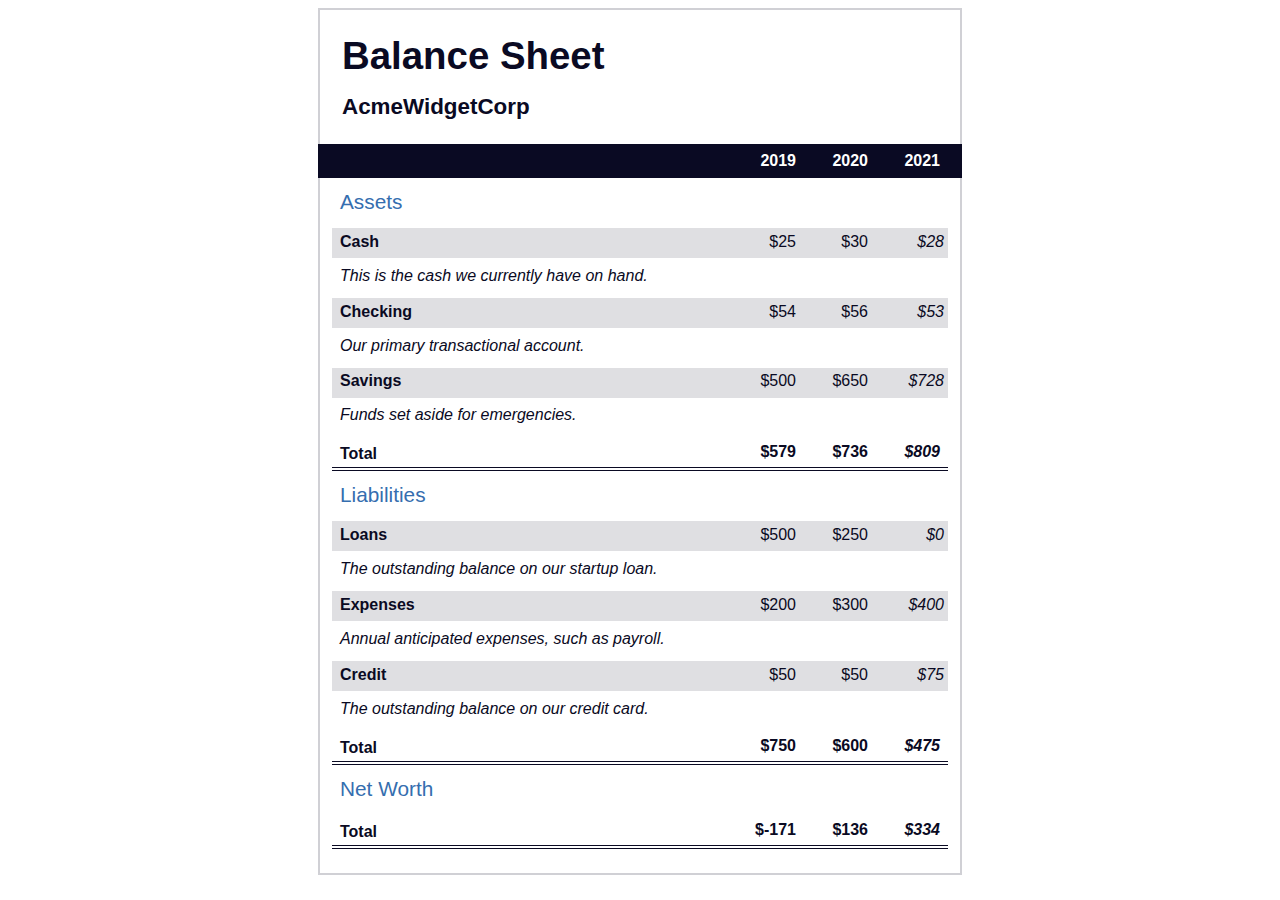
<file: balancesheet_pseudoselectors/index.html>
<!DOCTYPE html>
<html lang="en">

<head>
    <meta charset="UTF-8">
    <meta name="viewport" content="width=device-width, initial-scale=1.0">
    <title>Balance Sheet</title>
    <link rel="stylesheet" href="./styles.css">
</head>

<body>
    <main>
        <section>
            <h1>
                <span class="flex">
                    <span>AcmeWidgetCorp</span>
                    <span>Balance Sheet</span>
                </span>
            </h1>
            <div id="years" aria-hidden="true">
                <span class="year">2019</span>
                <span class="year">2020</span>
                <span class="year">2021</span>
            </div>
            <div class="table-wrap">
                <table>
                    <caption>Assets</caption>
                    <thead>
                        <tr>
                            <td></td>
                            <th><span class="sr-only year">2019</span></th>
                            <th><span class="sr-only year">2020</span></th>
                            <th class="current"><span class="sr-only year">2021</span></th>
                        </tr>
                    </thead>
                    <tbody>
                        <tr class="data">
                            <th>Cash <span class="description">This is the cash we currently have on hand.</span></th>
                            <td>$25</td>
                            <td>$30</td>
                            <td class="current">$28</td>
                        </tr>
                        <tr class="data">
                            <th>Checking <span class="description">Our primary transactional account.</span></th>
                            <td>$54</td>
                            <td>$56</td>
                            <td class="current">$53</td>
                        </tr>
                        <tr class="data">
                            <th>Savings <span class="description">Funds set aside for emergencies.</span></th>
                            <td>$500</td>
                            <td>$650</td>
                            <td class="current">$728</td>
                        </tr>
                        <tr class="total">
                            <th>Total <span class="sr-only">Assets</span></th>
                            <td>$579</td>
                            <td>$736</td>
                            <td class="current">$809</td>
                        </tr>
                    </tbody>
                </table>
                <table>
                    <caption>Liabilities</caption>
                    <thead>
                        <tr>
                            <td></td>
                            <th><span class="sr-only">2019</span></th>
                            <th><span class="sr-only">2020</span></th>
                            <th><span class="sr-only">2021</span></th>
                        </tr>
                    </thead>
                    <tbody>
                        <tr class="data">
                            <th>Loans <span class="description">The outstanding balance on our startup loan.</span></th>
                            <td>$500</td>
                            <td>$250</td>
                            <td class="current">$0</td>
                        </tr>
                        <tr class="data">
                            <th>Expenses <span class="description">Annual anticipated expenses, such as payroll.</span>
                            </th>
                            <td>$200</td>
                            <td>$300</td>
                            <td class="current">$400</td>
                        </tr>
                        <tr class="data">
                            <th>Credit <span class="description">The outstanding balance on our credit card.</span></th>
                            <td>$50</td>
                            <td>$50</td>
                            <td class="current">$75</td>
                        </tr>
                        <tr class="total">
                            <th>Total <span class="sr-only">Liabilities</span></th>
                            <td>$750</td>
                            <td>$600</td>
                            <td class="current">$475</td>
                        </tr>
                    </tbody>
                </table>
                <table>
                    <caption>Net Worth</caption>
                    <thead>
                        <tr>
                            <td></td>
                            <th><span class="sr-only">2019</span></th>
                            <th><span class="sr-only">2020</span></th>
                            <th><span class="sr-only">2021</span></th>
                        </tr>
                    </thead>
                    <tbody>
                        <tr class="total">
                            <th>Total <span class="sr-only">Net Worth</span></th>
                            <td>$-171</td>
                            <td>$136</td>
                            <td class="current">$334</td>
                        </tr>
                    </tbody>
                </table>
            </div>
        </section>
    </main>
</body>

</html>
</file>
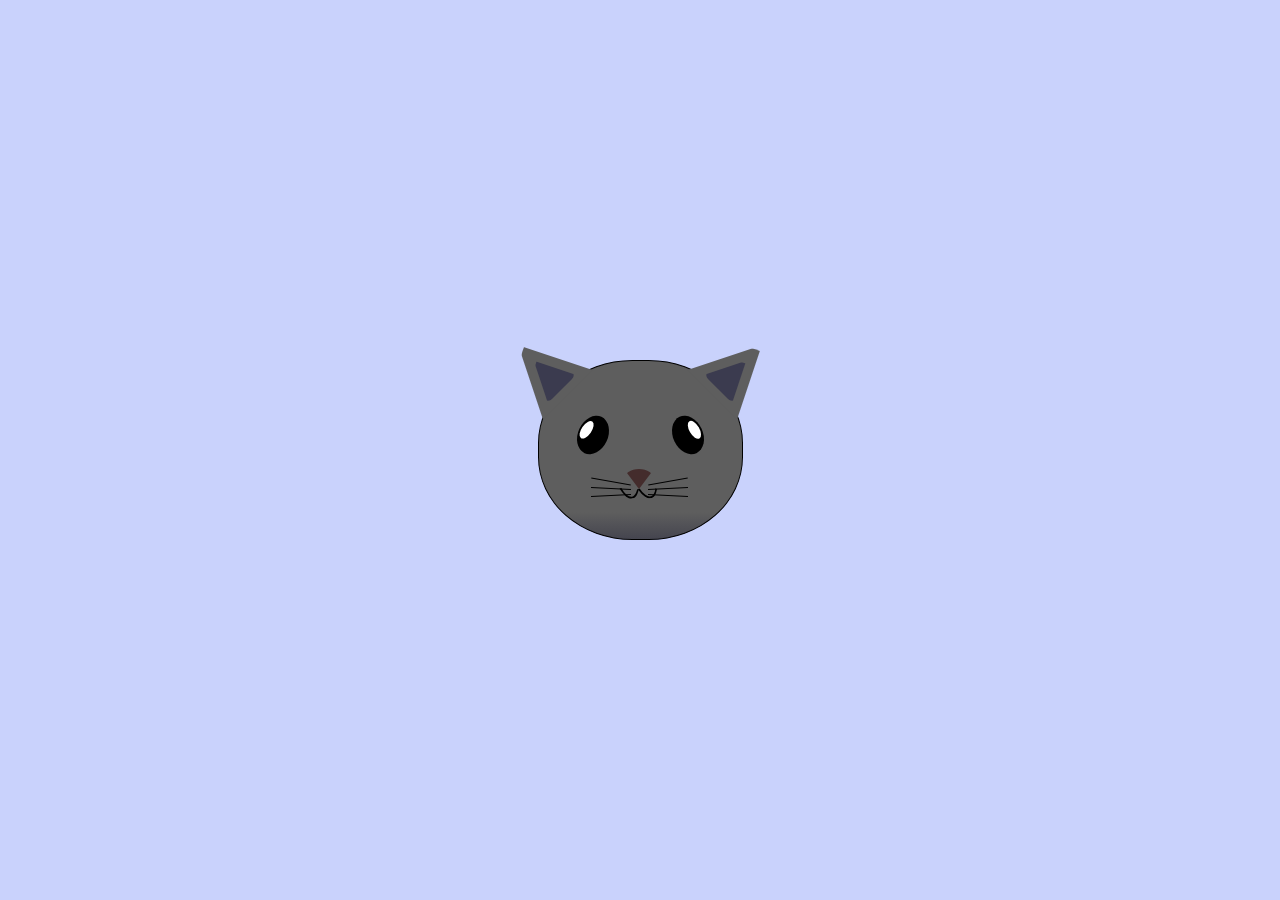
<file: cat_painting/index.html>
<!DOCTYPE html>
<html lang="en">

<head>
    <meta charset="UTF-8">
    <title>fCC Cat Painting</title>
    <link rel="stylesheet" href="./styles.css">
</head>

<body>
    <main>
        <div class="cat-head">
            <div class="cat-ears">
                <div class="cat-left-ear">
                    <div class="cat-left-inner-ear"></div>
                </div>
                <div class="cat-right-ear">
                    <div class="cat-right-inner-ear"></div>
                </div>
            </div>

            <div class="cat-eyes">
                <div class="cat-left-eye">
                    <div class="cat-left-inner-eye"></div>
                </div>
                <div class="cat-right-eye">
                    <div class="cat-right-inner-eye"></div>
                </div>
            </div>

            <div class="cat-nose"></div>

            <div class="cat-mouth">
                <div class="cat-mouth-line-left"></div>
                <div class="cat-mouth-line-right"></div>
            </div>

            <div class="cat-whiskers">
                <div class="cat-whiskers-left">
                    <div class="cat-whisker-left-top"></div>
                    <div class="cat-whisker-left-middle"></div>
                    <div class="cat-whisker-left-bottom"></div>
                </div>
                <div class="cat-whiskers-right">
                    <div class="cat-whisker-right-top"></div>
                    <div class="cat-whisker-right-middle"></div>
                    <div class="cat-whisker-right-bottom"></div>
                </div>
            </div>

        </div>
    </main>
</body>

</html>
</file>
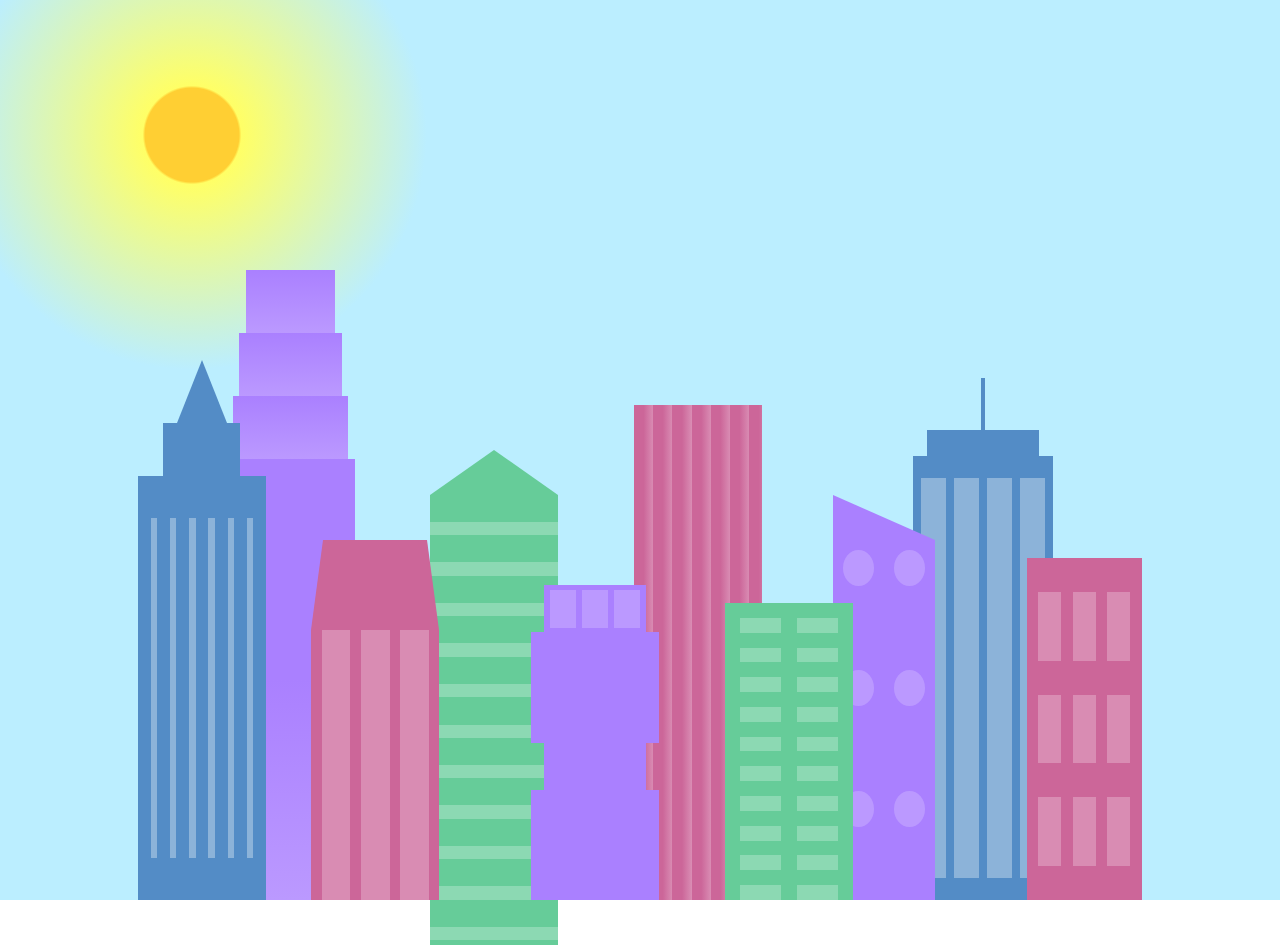
<file: city_skyline_variables/index.html>
<!DOCTYPE html>
<html lang="en">

<head>
    <meta charset="UTF-8">
    <title>City Skyline</title>
    <meta name="viewport" content="width=device-width, initial-scale=1.0">
    <link href="styles.css" rel="stylesheet" />
</head>

<body>
    <div class="background-buildings sky">
        <div></div>
        <div></div>
        <div class="bb1 building-wrap">
            <div class="bb1a bb1-window"></div>
            <div class="bb1b bb1-window"></div>
            <div class="bb1c bb1-window"></div>
            <div class="bb1d"></div>
        </div>
        <div class="bb2">
            <div class="bb2a"></div>
            <div class="bb2b"></div>
        </div>
        <div class="bb3"></div>
        <div></div>
        <div class="bb4 building-wrap">
            <div class="bb4a"></div>
            <div class="bb4b"></div>
            <div class="bb4c window-wrap">
                <div class="bb4-window"></div>
                <div class="bb4-window"></div>
                <div class="bb4-window"></div>
                <div class="bb4-window"></div>
            </div>
        </div>
        <div></div>
        <div></div>
    </div>

    <div class="foreground-buildings">
        <div></div>
        <div></div>
        <div class="fb1 building-wrap">
            <div class="fb1a"></div>
            <div class="fb1b"></div>
            <div class="fb1c"></div>
        </div>
        <div class="fb2">
            <div class="fb2a"></div>
            <div class="fb2b window-wrap">
                <div class="fb2-window"></div>
                <div class="fb2-window"></div>
                <div class="fb2-window"></div>
            </div>
        </div>
        <div></div>
        <div class="fb3 building-wrap">
            <div class="fb3a window-wrap">
                <div class="fb3-window"></div>
                <div class="fb3-window"></div>
                <div class="fb3-window"></div>
            </div>
            <div class="fb3b"></div>
            <div class="fb3a"></div>
            <div class="fb3b"></div>
        </div>
        <div class="fb4">
            <div class="fb4a"></div>
            <div class="fb4b">
                <div class="fb4-window"></div>
                <div class="fb4-window"></div>
                <div class="fb4-window"></div>
                <div class="fb4-window"></div>
                <div class="fb4-window"></div>
                <div class="fb4-window"></div>
            </div>
        </div>
        <div class="fb5"></div>
        <div class="fb6"></div>
        <div></div>
        <div></div>
    </div>
</body>

</html>
</file>
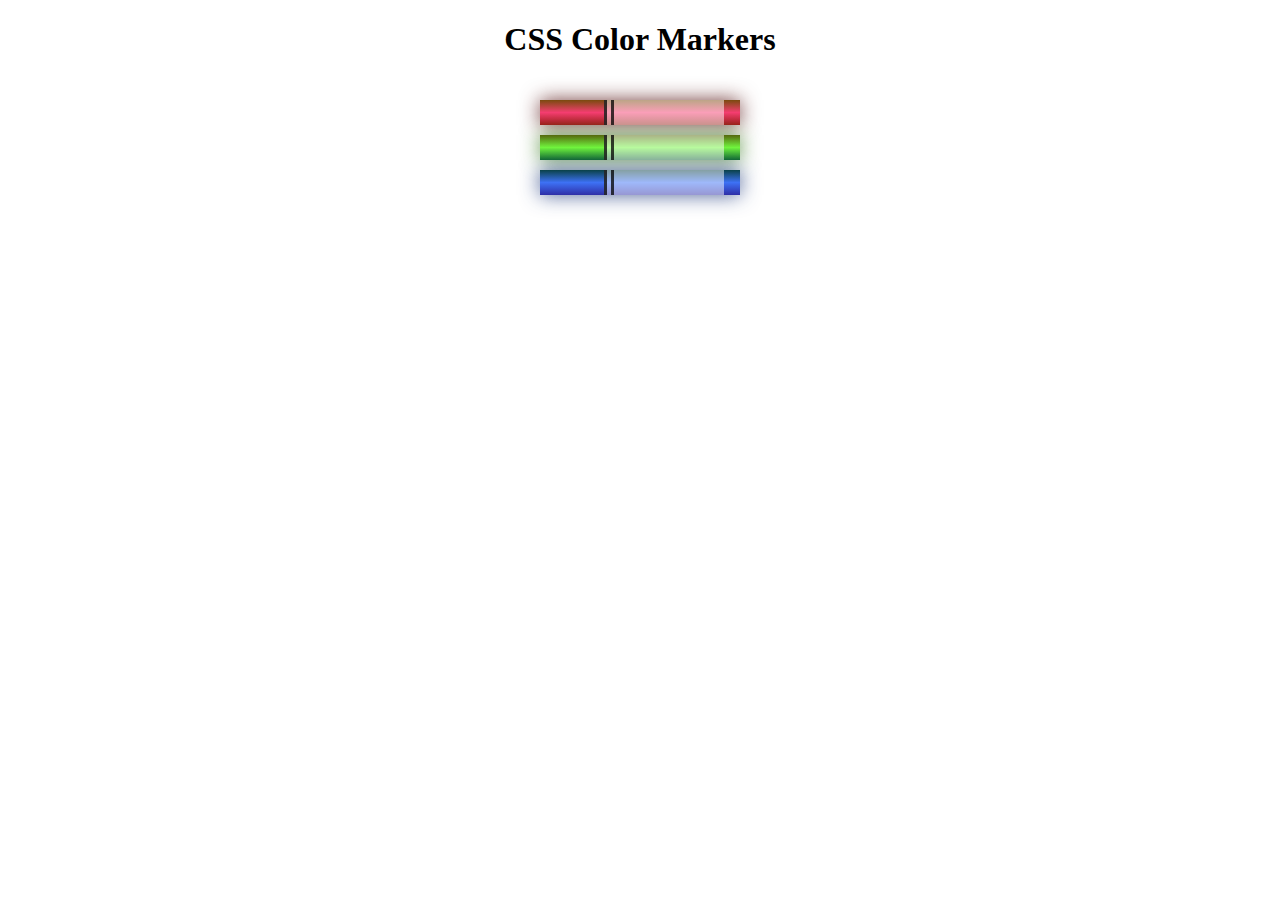
<file: color_markers/index.html>
<!DOCTYPE html>
<html lang="en">

<head>
    <meta charset="utf-8">
    <meta name="viewport" content="width=device-width, initial-scale=1.0">
    <title>Colored Markers</title>
    <link rel="stylesheet" href="styles.css">
</head>

<body>
    <h1>CSS Color Markers</h1>
    <div class="container">
        <div class="marker red">
            <div class="cap"></div>
            <div class="sleeve"></div>
        </div>
        <div class="marker green">
            <div class="cap"></div>
            <div class="sleeve"></div>
        </div>
        <div class="marker blue">
            <div class="cap"></div>
            <div class="sleeve"></div>
        </div>
    </div>
</body>

</html>
</file>
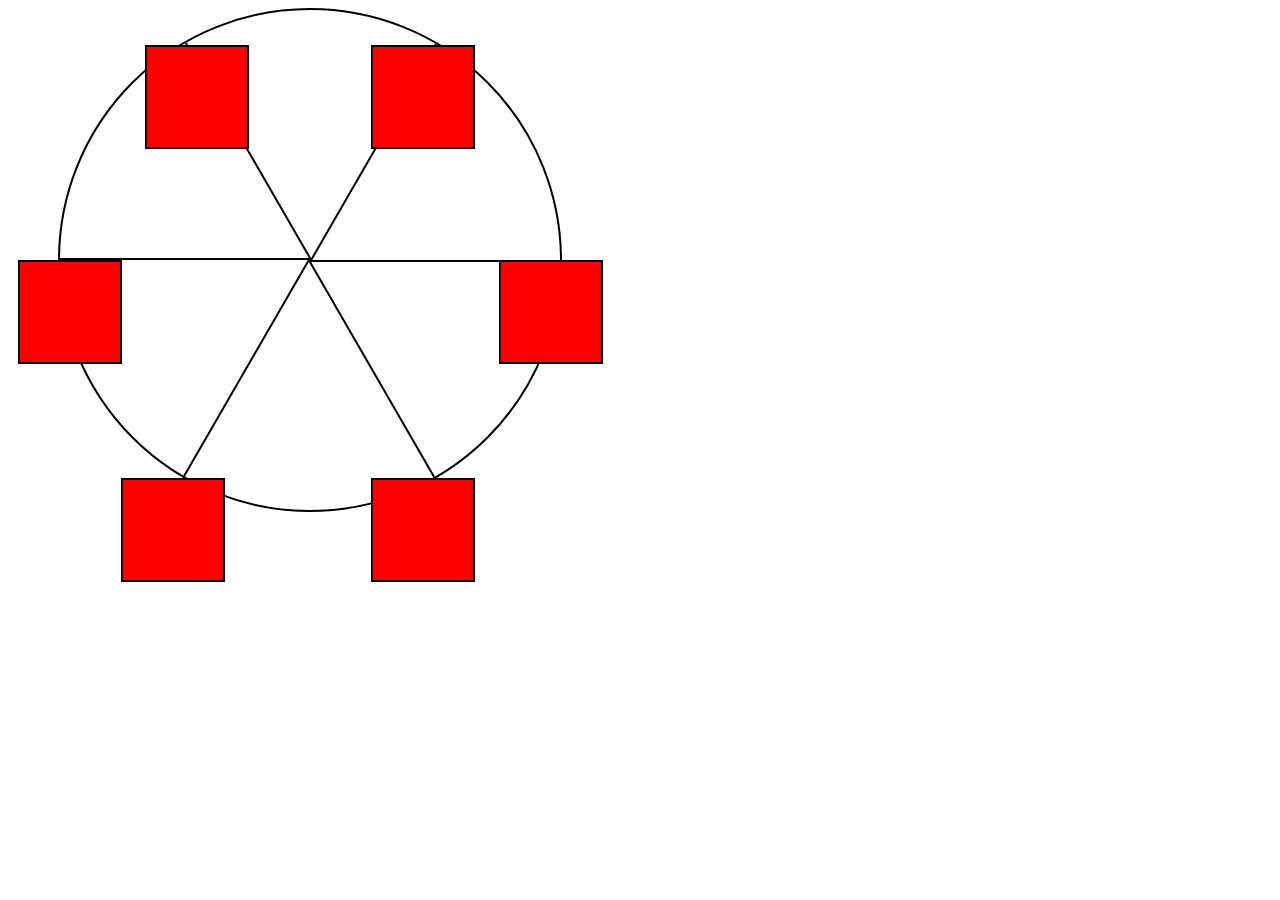
<file: ferriwheel_animation/index.html>
<!DOCTYPE html>
<html lang="en">

<head>
    <meta charset="UTF-8">
    <title>Ferris Wheel</title>
    <link rel="stylesheet" href="./styles.css">
</head>

<body>
    <div class="wheel">
        <span class="line"></span>
        <span class="line"></span>
        <span class="line"></span>
        <span class="line"></span>
        <span class="line"></span>
        <span class="line"></span>

        <div class="cabin"></div>
        <div class="cabin"></div>
        <div class="cabin"></div>
        <div class="cabin"></div>
        <div class="cabin"></div>
        <div class="cabin"></div>
    </div>
</body>

</html>
</file>
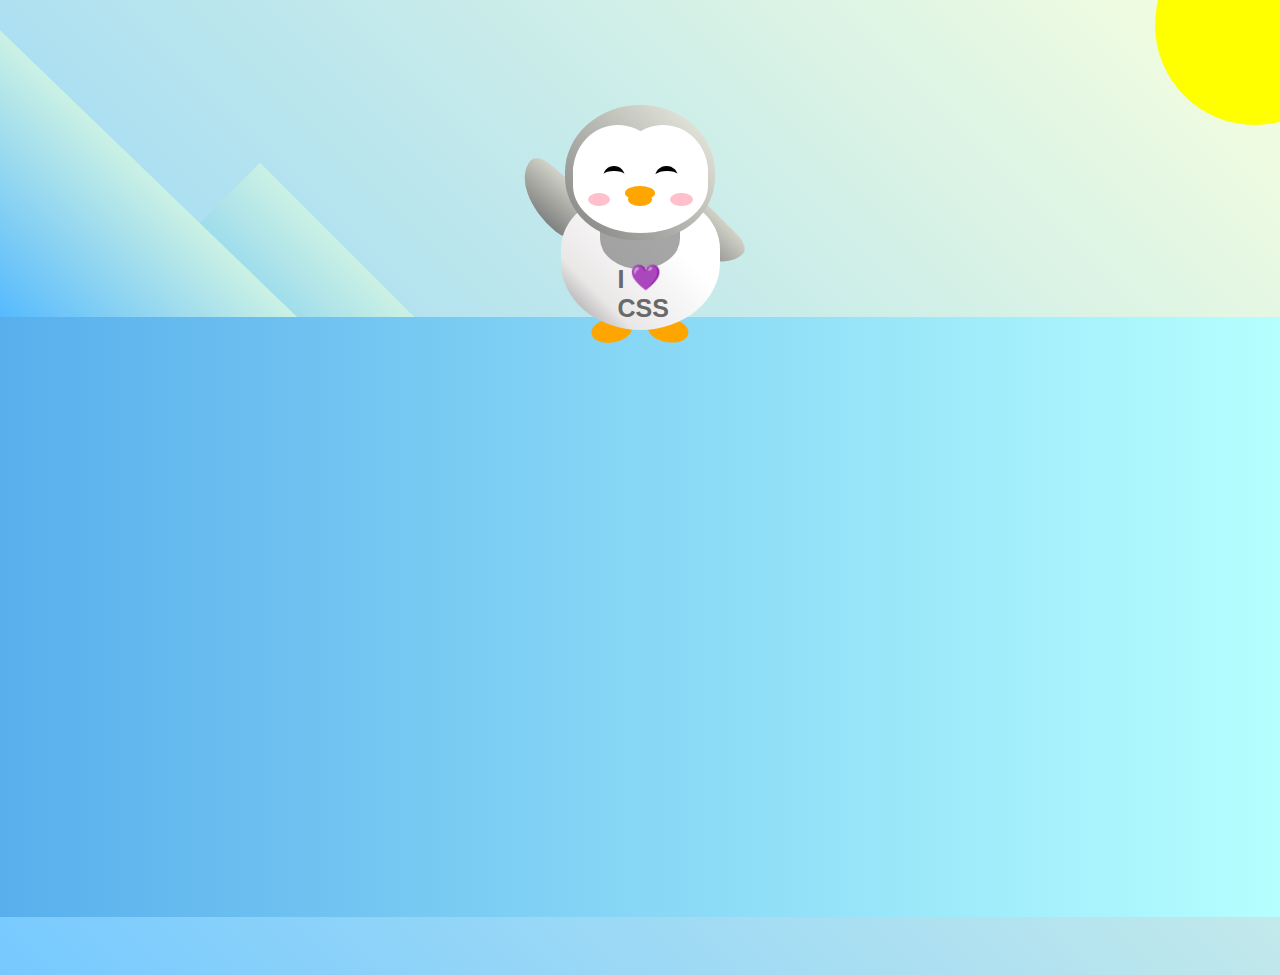
<file: penguin_transform/index.html>
<!DOCTYPE html>
<html lang="en">

<head>
    <meta charset="UTF-8" />
    <link rel="stylesheet" href="./styles.css" />
    <title>Penguin</title>
    <meta name="viewport" content="width=device-width, initial-scale=1.0" />
</head>

<body>
    <div class="left-mountain"></div>
    <div class="back-mountain"></div>
    <div class="sun"></div>
    <div class="penguin">
        <div class="penguin-head">
            <div class="face left"></div>
            <div class="face right"></div>
            <div class="chin"></div>
            <div class="eye left">
                <div class="eye-lid"></div>
            </div>
            <div class="eye right">
                <div class="eye-lid"></div>
            </div>
            <div class="blush left"></div>
            <div class="blush right"></div>
            <div class="beak top"></div>
            <div class="beak bottom"></div>
        </div>
        <div class="shirt">
            <div>💜</div>
            <p>I CSS</p>
        </div>
        <div class="penguin-body">
            <div class="arm left"></div>
            <div class="arm right"></div>
            <div class="foot left"></div>
            <div class="foot right"></div>
        </div>
    </div>

    <div class="ground"></div>
</body>

</html>
</file>
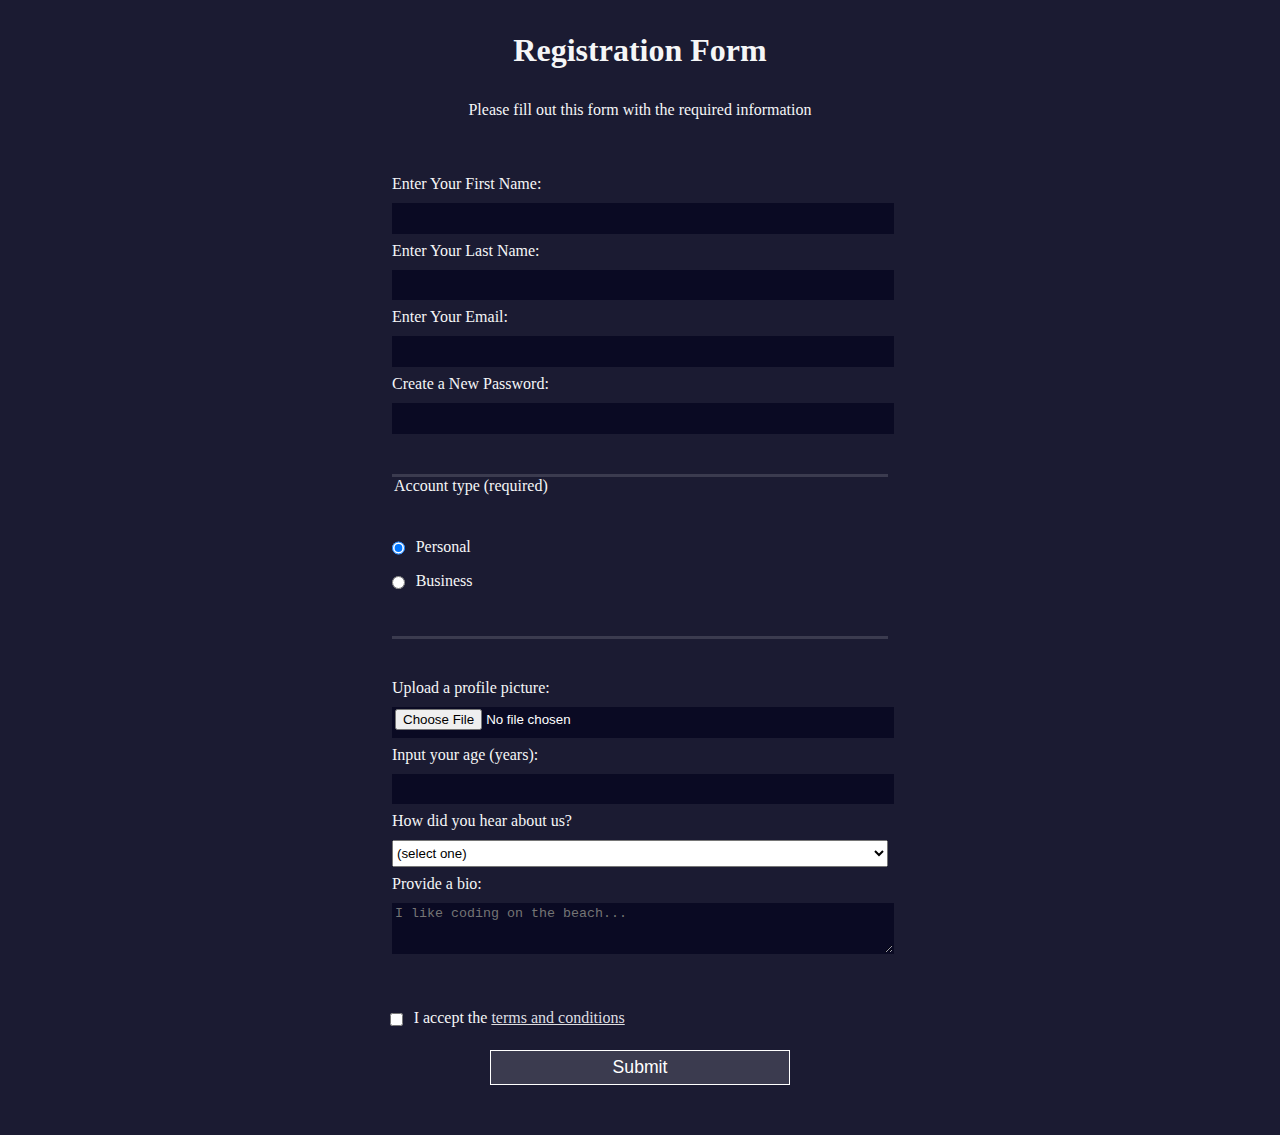
<file: registration_form/index.html>
<!DOCTYPE html>
<html lang="en">

<head>
    <meta charset="UTF-8">
    <title>Registration Form</title>
    <link rel="stylesheet" href="styles.css" />
</head>

<body>
    <h1>Registration Form</h1>
    <p>Please fill out this form with the required information</p>
    <form method="post" action='https://register-demo.freecodecamp.org'>
        <fieldset>
            <label for="first-name">Enter Your First Name: <input id="first-name" name="first-name" type="text"
                    required /></label>
            <label for="last-name">Enter Your Last Name: <input id="last-name" name="last-name" type="text"
                    required /></label>
            <label for="email">Enter Your Email: <input id="email" name="email" type="email" required /></label>
            <label for="new-password">Create a New Password: <input id="new-password" name="new-password"
                    type="password" pattern="[a-z0-5]{8,}" required /></label>
        </fieldset>
        <fieldset>
            <legend>Account type (required)</legend>
            <label for="personal-account"><input id="personal-account" type="radio" name="account-type" class="inline"
                    checked /> Personal</label>
            <label for="business-account"><input id="business-account" type="radio" name="account-type"
                    class="inline" /> Business</label>
        </fieldset>
        <fieldset>
            <label for="profile-picture">Upload a profile picture: <input id="profile-picture" type="file"
                    name="file" /></label>
            <label for="age">Input your age (years): <input id="age" type="number" name="age" min="13"
                    max="120" /></label>
            <label for="referrer">How did you hear about us?
                <select id="referrer" name="referrer">
                    <option value="">(select one)</option>
                    <option value="1">freeCodeCamp News</option>
                    <option value="2">freeCodeCamp YouTube Channel</option>
                    <option value="3">freeCodeCamp Forum</option>
                    <option value="4">Other</option>
                </select>
            </label>
            <label for="bio">Provide a bio:
                <textarea id="bio" name="bio" rows="3" cols="30" placeholder="I like coding on the beach..."></textarea>
            </label>
        </fieldset>
        <label for="terms-and-conditions">
            <input class="inline" id="terms-and-conditions" type="checkbox" required name="terms-and-conditions" /> I
            accept the <a href="https://www.freecodecamp.org/news/terms-of-service/">terms and conditions</a>
        </label>
        <input type="submit" value="Submit" />
    </form>
</body>

</html>
</file>
<file: balancesheet_pseudoselectors/styles.css>
span[class~="sr-only"] {
    border: 0 !important;
    clip: rect(1px, 1px, 1px, 1px) !important;
    clip-path: inset(50%) !important;
    height: 1px !important;
    width: 1px !important;
    position: absolute !important;
    overflow: hidden !important;
    white-space: nowrap !important;
    padding: 0 !important;
    margin: -1px !important;
}

html {
    box-sizing: border-box;
}

body {
    font-family: sans-serif;
    color: #0a0a23;
}

h1 {
    max-width: 37.25rem;
    margin: 0 auto;
    padding: 1.5rem 1.25rem;
}

h1 .flex {
    display: flex;
    flex-direction: column-reverse;
    gap: 1rem;
}

h1 .flex span:first-of-type {
    font-size: 0.7em;
}

h1 .flex span:last-of-type {
    font-size: 1.2em;
}

section {
    max-width: 40rem;
    margin: 0 auto;
    border: 2px solid #d0d0d5;
}

#years {
    display: flex;
    justify-content: flex-end;
    position: sticky;
    z-index: 999;
    top: 0;
    background: #0a0a23;
    color: #fff;
    padding: 0.5rem calc(1.25rem + 2px) 0.5rem 0;
    margin: 0 -2px;
}

#years span[class] {
    font-weight: bold;
    width: 4.5rem;
    text-align: right;
}

.table-wrap {
    padding: 0 0.75rem 1.5rem 0.75rem;
}

table {
    border-collapse: collapse;
    border: 0;
    width: 100%;
    position: relative;
    margin-top: 3rem;
}

table caption {
    color: #356eaf;
    font-size: 1.3em;
    font-weight: normal;
    position: absolute;
    top: -2.25rem;
    left: 0.5rem;
}

tbody td {
    width: 100vw;
    min-width: 4rem;
    max-width: 4rem;
}

tbody th {
    width: calc(100% - 12rem);
}

tr[class="total"] {
    border-bottom: 4px double #0a0a23;
    font-weight: bold;
}

tr[class="total"] th {
    text-align: left;
    padding: 0.5rem 0 0.25rem 0.5rem;
}

tr.total td {
    text-align: right;
    padding: 0 0.25rem;
}

tr.total td:nth-of-type(3) {
    padding-right: 0.5rem;
}

tr.total:hover {
    background-color: #99c9ff;
}

td.current {
    font-style: italic;
}

tr.data {
    background-image: linear-gradient(to bottom, #dfdfe2 1.845rem, white 1.845rem);
}

tr.data th {
    text-align: left;
    padding-top: 0.3rem;
    padding-left: 0.5rem;
}

tr.data th .description {
    display: block;
    font-weight: normal;
    font-style: italic;
    padding: 1rem 0 0.75rem;
    margin-right: -13.5rem;
}

tr.data td {
    vertical-align: top;
    padding: 0.3rem 0.25rem 0;
    text-align: right;
}
</file>
<file: cat_painting/styles.css>
* {
    box-sizing: border-box;
}

body {
    background-color: #c9d2fc;
}

.cat-head {
    position: absolute;
    right: 0;
    left: 0;
    top: 0;
    bottom: 0;
    margin: auto;
    background: linear-gradient(#5e5e5e 85%, #45454f 100%);
    width: 205px;
    height: 180px;
    border: 1px solid #000;
    border-radius: 46%;
}

.cat-left-ear {
    position: absolute;
    top: -26px;
    left: -31px;
    z-index: 1;
    border-top-left-radius: 90px;
    border-top-right-radius: 10px;
    transform: rotate(-45deg);
    border-left: 35px solid transparent;
    border-right: 35px solid transparent;
    border-bottom: 70px solid #5e5e5e;
}

.cat-right-ear {
    position: absolute;
    top: -26px;
    left: 163px;
    z-index: 1;
    transform: rotate(45deg);
    border-top-left-radius: 90px;
    border-top-right-radius: 10px;
    border-left: 35px solid transparent;
    border-right: 35px solid transparent;
    border-bottom: 70px solid #5e5e5e;
}

.cat-left-inner-ear {
    position: absolute;
    top: 22px;
    left: -20px;
    border-top-left-radius: 90px;
    border-top-right-radius: 10px;
    border-bottom-right-radius: 40%;
    border-bottom-left-radius: 40%;
    border-left: 20px solid transparent;
    border-right: 20px solid transparent;
    border-bottom: 40px solid #3b3b4f;
}

.cat-right-inner-ear {
    position: absolute;
    top: 22px;
    left: -20px;
    border-top-left-radius: 90px;
    border-top-right-radius: 10px;
    border-bottom-right-radius: 40%;
    border-bottom-left-radius: 40%;
    border-left: 20px solid transparent;
    border-right: 20px solid transparent;
    border-bottom: 40px solid #3b3b4f;
}

.cat-left-eye {
    position: absolute;
    top: 54px;
    left: 39px;
    border-radius: 60%;
    transform: rotate(25deg);
    width: 30px;
    height: 40px;
    background-color: #000;
}

.cat-right-eye {
    position: absolute;
    top: 54px;
    left: 134px;
    border-radius: 60%;
    transform: rotate(-25deg);
    width: 30px;
    height: 40px;
    background-color: #000;
}

.cat-left-inner-eye {
    position: absolute;
    top: 8px;
    left: 2px;
    width: 10px;
    height: 20px;
    transform: rotate(10deg);
    background-color: #fff;
    border-radius: 60%;
}

.cat-right-inner-eye {
    position: absolute;
    top: 8px;
    left: 18px;
    transform: rotate(-5deg);
    width: 10px;
    height: 20px;
    background-color: #fff;
    border-radius: 60%;
}

.cat-nose {
    position: absolute;
    top: 108px;
    left: 85px;
    border-top-left-radius: 50%;
    border-bottom-right-radius: 50%;
    border-bottom-left-radius: 50%;
    transform: rotate(180deg);
    border-left: 15px solid transparent;
    border-right: 15px solid transparent;
    border-bottom: 20px solid #442c2c;
}

.cat-mouth div {
    width: 30px;
    height: 50px;
    border: 2px solid #000;
    border-radius: 190%/190px 150px 0 0;
    border-color: black transparent transparent transparent;
}

.cat-mouth-line-left {
    position: absolute;
    top: 88px;
    left: 74px;
    transform: rotate(170deg);
}

.cat-mouth-line-right {
    position: absolute;
    top: 88px;
    left: 91px;
    transform: rotate(165deg);
}

.cat-whiskers-left div {
    width: 40px;
    height: 1px;
    background-color: #000;
}

.cat-whiskers-right div {
    width: 40px;
    height: 1px;
    background-color: #000;
}

.cat-whisker-left-top {
    position: absolute;
    top: 120px;
    left: 52px;
    transform: rotate(10deg);
}

.cat-whisker-left-middle {
    position: absolute;
    top: 127px;
    left: 52px;
    transform: rotate(3deg);
}

.cat-whisker-left-bottom {
    position: absolute;
    top: 134px;
    left: 52px;
    transform: rotate(-3deg);
}

.cat-whisker-right-top {
    position: absolute;
    top: 120px;
    left: 109px;
    transform: rotate(-10deg);
}

.cat-whisker-right-middle {
    position: absolute;
    top: 127px;
    left: 109px;
    transform: rotate(-3deg);
}

.cat-whisker-right-bottom {
    position: absolute;
    top: 134px;
    left: 109px;
    transform: rotate(3deg);
}
</file>
<file: city_skyline_variables/styles.css>
:root {
    --building-color1: #aa80ff;
    --building-color2: #66cc99;
    --building-color3: #cc6699;
    --building-color4: #538cc6;
    --window-color1: #bb99ff;
    --window-color2: #8cd9b3;
    --window-color3: #d98cb3;
    --window-color4: #8cb3d9;
}

* {
    box-sizing: border-box;
}

body {
    height: 100vh;
    margin: 0;
    overflow: hidden;
}

.background-buildings,
.foreground-buildings {
    width: 100%;
    height: 100%;
    display: flex;
    align-items: flex-end;
    justify-content: space-evenly;
    position: absolute;
    top: 0;
}

.building-wrap {
    display: flex;
    flex-direction: column;
    align-items: center;
}

.window-wrap {
    display: flex;
    align-items: center;
    justify-content: space-evenly;
}

.sky {
    background: radial-gradient(closest-corner circle at 15% 15%,
            #ffcf33,
            #ffcf33 20%,
            #ffff66 21%,
            #bbeeff 100%);
}

/* BACKGROUND BUILDINGS - "bb" stands for "background building" */
.bb1 {
    width: 10%;
    height: 70%;
}

.bb1a {
    width: 70%;
}

.bb1b {
    width: 80%;
}

.bb1c {
    width: 90%;
}

.bb1d {
    width: 100%;
    height: 70%;
    background: linear-gradient(var(--building-color1) 50%,
            var(--window-color1));
}

.bb1-window {
    height: 10%;
    background: linear-gradient(var(--building-color1),
            var(--window-color1));
}

.bb2 {
    width: 10%;
    height: 50%;
}

.bb2a {
    border-bottom: 5vh solid var(--building-color2);
    border-left: 5vw solid transparent;
    border-right: 5vw solid transparent;
}

.bb2b {
    width: 100%;
    height: 100%;
    background: repeating-linear-gradient(var(--building-color2),
            var(--building-color2) 6%,
            var(--window-color2) 6%,
            var(--window-color2) 9%);
}

.bb3 {
    width: 10%;
    height: 55%;
    background: repeating-linear-gradient(90deg,
            var(--building-color3),
            var(--building-color3),
            var(--window-color3) 15%);
}

.bb4 {
    width: 11%;
    height: 58%;
}

.bb4a {
    width: 3%;
    height: 10%;
    background-color: var(--building-color4);
}

.bb4b {
    width: 80%;
    height: 5%;
    background-color: var(--building-color4);
}

.bb4c {
    width: 100%;
    height: 85%;
    background-color: var(--building-color4);
}

.bb4-window {
    width: 18%;
    height: 90%;
    background-color: var(--window-color4);
}

/* FOREGROUND BUILDINGS - "fb" stands for "foreground building" */
.fb1 {
    width: 10%;
    height: 60%;
}

.fb1a {
    border-bottom: 7vh solid var(--building-color4);
    border-left: 2vw solid transparent;
    border-right: 2vw solid transparent;
}

.fb1b {
    width: 60%;
    height: 10%;
    background-color: var(--building-color4);
}

.fb1c {
    width: 100%;
    height: 80%;
    background: repeating-linear-gradient(90deg,
            var(--building-color4),
            var(--building-color4) 10%,
            transparent 10%,
            transparent 15%),
        repeating-linear-gradient(var(--building-color4),
            var(--building-color4) 10%,
            var(--window-color4) 10%,
            var(--window-color4) 90%);
}

.fb2 {
    width: 10%;
    height: 40%;
}

.fb2a {
    width: 100%;
    border-bottom: 10vh solid var(--building-color3);
    border-left: 1vw solid transparent;
    border-right: 1vw solid transparent;
}

.fb2b {
    width: 100%;
    height: 75%;
    background-color: var(--building-color3);
}

.fb2-window {
    width: 22%;
    height: 100%;
    background-color: var(--window-color3);
}

.fb3 {
    width: 10%;
    height: 35%;
}

.fb3a {
    width: 80%;
    height: 15%;
    background-color: var(--building-color1);
}

.fb3b {
    width: 100%;
    height: 35%;
    background-color: var(--building-color1);
}

.fb3-window {
    width: 25%;
    height: 80%;
    background-color: var(--window-color1);
}

.fb4 {
    width: 8%;
    height: 45%;
    position: relative;
    left: 10%;
}

.fb4a {
    border-top: 5vh solid transparent;
    border-left: 8vw solid var(--building-color1);
}

.fb4b {
    width: 100%;
    height: 89%;
    background-color: var(--building-color1);
    display: flex;
    flex-wrap: wrap;
}

.fb4-window {
    width: 30%;
    height: 10%;
    border-radius: 50%;
    background-color: var(--window-color1);
    margin: 10%;
}

.fb5 {
    width: 10%;
    height: 33%;
    position: relative;
    right: 10%;
    background: repeating-linear-gradient(var(--building-color2),
            var(--building-color2) 5%,
            transparent 5%,
            transparent 10%),
        repeating-linear-gradient(90deg,
            var(--building-color2),
            var(--building-color2) 12%,
            var(--window-color2) 12%,
            var(--window-color2) 44%);
}

.fb6 {
    width: 9%;
    height: 38%;
    background: repeating-linear-gradient(90deg,
            var(--building-color3),
            var(--building-color3) 10%,
            transparent 10%,
            transparent 30%),
        repeating-linear-gradient(var(--building-color3),
            var(--building-color3) 10%,
            var(--window-color3) 10%,
            var(--window-color3) 30%);
}

@media (max-width: 1000px) {
    :root {
        --building-color1: #000;
        --building-color2: #000;
        --building-color3: #000;
        --building-color4: #000;
        --window-color1: #777;
        --window-color2: #777;
        --window-color3: #777;
        --window-color4: #777;
    }

    .sky {
        background: radial-gradient(closest-corner circle at 15% 15%,
                #ccc,
                #ccc 20%,
                #445 21%,
                #223 100%);
    }
}
</file>
<file: color_markers/styles.css>
h1 {
    text-align: center;
}

.container {
    background-color: rgb(255, 255, 255);
    padding: 10px 0;
}

.marker {
    width: 200px;
    height: 25px;
    margin: 10px auto;
}

.cap {
    width: 60px;
    height: 25px;
}

.sleeve {
    width: 110px;
    height: 25px;
    background-color: rgba(255, 255, 255, 0.5);
    border-left: 10px double rgba(0, 0, 0, 0.75);
}

.cap,
.sleeve {
    display: inline-block;
}

.red {
    background: linear-gradient(rgb(122, 74, 14), rgb(245, 62, 113), rgb(162, 27, 27));
    box-shadow: 0 0 20px 0 rgba(83, 14, 14, 0.8);
}

.green {
    background: linear-gradient(#55680D, #71F53E, #116C31);
    box-shadow: 0 0 20px 0 #3B7E20CC;
}

.blue {
    background: linear-gradient(hsl(186, 76%, 16%), hsl(223, 90%, 60%), hsl(240, 56%, 42%));
    box-shadow: 0 0 20px 0 hsla(223, 59%, 31%, 0.8)
}
</file>
<file: ferriwheel_animation/styles.css>
.wheel {
    border: 2px solid black;
    border-radius: 50%;
    margin-left: 50px;
    position: absolute;
    height: 55vw;
    width: 55vw;
    max-width: 500px;
    max-height: 500px;
    animation-name: wheel;
    animation-duration: 10s;
    animation-iteration-count: infinite;
    animation-timing-function: linear;
}

.line {
    background-color: black;
    width: 50%;
    height: 2px;
    position: absolute;
    top: 50%;
    left: 50%;
    transform-origin: 0% 0%;
}

.line:nth-of-type(2) {
    transform: rotate(60deg);
}

.line:nth-of-type(3) {
    transform: rotate(120deg);
}

.line:nth-of-type(4) {
    transform: rotate(180deg);
}

.line:nth-of-type(5) {
    transform: rotate(240deg);
}

.line:nth-of-type(6) {
    transform: rotate(300deg);
}

.cabin {
    background-color: red;
    width: 20%;
    height: 20%;
    position: absolute;
    border: 2px solid;
    transform-origin: 50% 0%;
    animation: cabins 10s ease-in-out infinite;
}

.cabin:nth-of-type(1) {
    right: -8.5%;
    top: 50%;
}

.cabin:nth-of-type(2) {
    right: 17%;
    top: 93.5%;
}

.cabin:nth-of-type(3) {
    right: 67%;
    top: 93.5%;
}

.cabin:nth-of-type(4) {
    left: -8.5%;
    top: 50%;
}

.cabin:nth-of-type(5) {
    left: 17%;
    top: 7%;
}

.cabin:nth-of-type(6) {
    right: 17%;
    top: 7%;
}

@keyframes wheel {
    0% {
        transform: rotate(0deg);
    }

    100% {
        transform: rotate(360deg);
    }
}

@keyframes cabins {
    0% {
        transform: rotate(0deg);
    }

    25% {
        background-color: yellow;
    }

    50% {
        background-color: purple;
    }

    75% {
        background-color: yellow;
    }

    100% {
        transform: rotate(-360deg);
    }
}
</file>
<file: penguin_transform/styles.css>
:root {
    --penguin-face: white;
    --penguin-picorna: orange;
    --penguin-skin: gray;
}

body {
    background: linear-gradient(45deg, rgb(118, 201, 255), rgb(247, 255, 222));
    margin: 0;
    padding: 0;
    width: 100%;
    height: 100vh;
    overflow: hidden;
}

.left-mountain {
    width: 300px;
    height: 300px;
    background: linear-gradient(rgb(203, 241, 228), rgb(80, 183, 255));
    position: absolute;
    transform: skew(0deg, 44deg);
    z-index: 2;
    margin-top: 100px;
}

.back-mountain {
    width: 300px;
    height: 300px;
    background: linear-gradient(rgb(203, 241, 228), rgb(47, 170, 255));
    position: absolute;
    z-index: 1;
    transform: rotate(45deg);
    left: 110px;
    top: 225px;
}

.sun {
    width: 200px;
    height: 200px;
    background-color: yellow;
    position: absolute;
    border-radius: 50%;
    top: -75px;
    right: -75px;
}

.penguin {
    width: 300px;
    height: 300px;
    margin: auto;
    margin-top: 75px;
    z-index: 4;
    position: relative;
    transition: transform 1s ease-in-out 0ms;
}

.penguin * {
    position: absolute;
}

.penguin:active {
    transform: scale(1.5);
    cursor: not-allowed;
}

.penguin-head {
    width: 50%;
    height: 45%;
    background: linear-gradient(45deg,
            var(--penguin-skin),
            rgb(239, 240, 228));
    border-radius: 70% 70% 65% 65%;
    top: 10%;
    left: 25%;
    z-index: 1;
}

.face {
    width: 60%;
    height: 70%;
    background-color: var(--penguin-face);
    border-radius: 70% 70% 60% 60%;
    top: 15%;
}

.face.left {
    left: 5%;
}

.face.right {
    right: 5%;
}

.chin {
    width: 90%;
    height: 70%;
    background-color: var(--penguin-face);
    top: 25%;
    left: 5%;
    border-radius: 70% 70% 100% 100%;
}

.eye {
    width: 15%;
    height: 17%;
    background-color: black;
    top: 45%;
    border-radius: 50%;
}

.eye.left {
    left: 25%;
}

.eye.right {
    right: 25%;
}

.eye-lid {
    width: 150%;
    height: 100%;
    background-color: var(--penguin-face);
    top: 25%;
    left: -23%;
    border-radius: 50%;
}

.blush {
    width: 15%;
    height: 10%;
    background-color: pink;
    top: 65%;
    border-radius: 50%;
}

.blush.left {
    left: 15%;
}

.blush.right {
    right: 15%;
}

.beak {
    height: 10%;
    background-color: var(--penguin-picorna);
    border-radius: 50%;
}

.beak.top {
    width: 20%;
    top: 60%;
    left: 40%;
}

.beak.bottom {
    width: 16%;
    top: 65%;
    left: 42%;
}

.shirt {
    font: bold 25px Helvetica, sans-serif;
    top: 165px;
    left: 127.5px;
    z-index: 1;
    color: #6a6969;
}

.shirt div {
    font-weight: initial;
    top: 22.5px;
    left: 12px;
}

.penguin-body {
    width: 53%;
    height: 45%;
    background: linear-gradient(45deg,
            rgb(134, 133, 133) 0%,
            rgb(234, 231, 231) 25%,
            white 67%);
    border-radius: 80% 80% 100% 100%;
    top: 40%;
    left: 23.5%;
}

.penguin-body::before {
    content: "";
    position: absolute;
    width: 50%;
    height: 45%;
    background-color: var(--penguin-skin);
    top: 10%;
    left: 25%;
    border-radius: 0% 0% 100% 100%;
    opacity: 70%;
}

.arm {
    width: 30%;
    height: 60%;
    background: linear-gradient(90deg,
            var(--penguin-skin),
            rgb(209, 210, 199));
    border-radius: 30% 30% 30% 120%;
    z-index: -1;
}

.arm.left {
    top: 35%;
    left: 5%;
    transform-origin: top left;
    transform: rotate(130deg) scaleX(-1);
    animation: 3s linear infinite wave;
}

.arm.right {
    top: 0%;
    right: -5%;
    transform: rotate(-45deg);
}

@keyframes wave {
    10% {
        transform: rotate(110deg) scaleX(-1);
    }

    20% {
        transform: rotate(130deg) scaleX(-1);
    }

    30% {
        transform: rotate(110deg) scaleX(-1);
    }

    40% {
        transform: rotate(130deg) scaleX(-1);
    }
}

.foot {
    width: 15%;
    height: 30%;
    background-color: var(--penguin-picorna);
    top: 85%;
    border-radius: 50%;
    z-index: -1;
}

.foot.left {
    left: 25%;
    transform: rotate(80deg);
}

.foot.right {
    right: 25%;
    transform: rotate(-80deg);
}

.ground {
    width: 100vw;
    height: calc(100vh - 300px);
    background: linear-gradient(90deg, rgb(88, 175, 236), rgb(182, 255, 255));
    z-index: 3;
    position: absolute;
    margin-top: -58px;
}
</file>
<file: registration_form/styles.css>
body {
    width: 100%;
    height: 100vh;
    margin: 0;
    background-color: #1b1b32;
    color: #f5f6f7;
    font-family: Tahoma;
    font-size: 16px;
}

h1,
p {
    margin: 1em auto;
    text-align: center;
}

form {
    width: 60vw;
    max-width: 500px;
    min-width: 300px;
    margin: 0 auto;
    padding-bottom: 2em;
}

fieldset {
    border: none;
    padding: 2rem 0;
    border-bottom: 3px solid #3b3b4f;
}

fieldset:last-of-type {
    border-bottom: none;
}

label {
    display: block;
    margin: 0.5rem 0;
}

input,
textarea,
select {
    margin: 10px 0 0 0;
    width: 100%;
    min-height: 2em;
}

input,
textarea {
    background-color: #0a0a23;
    border: 1px solid #0a0a23;
    color: #ffffff;
}

.inline {
    width: unset;
    margin: 0 0.5em 0 0;
    vertical-align: middle;
}

input[type="submit"] {
    display: block;
    width: 60%;
    margin: 1em auto;
    height: 2em;
    font-size: 1.1rem;
    background-color: #3b3b4f;
    border-color: white;
    min-width: 300px;
}

input[type="file"] {
    padding: 1px 2px;
}

.inline {
    display: inline;
}

a {
    color: #dfdfe2;
}
</file>
